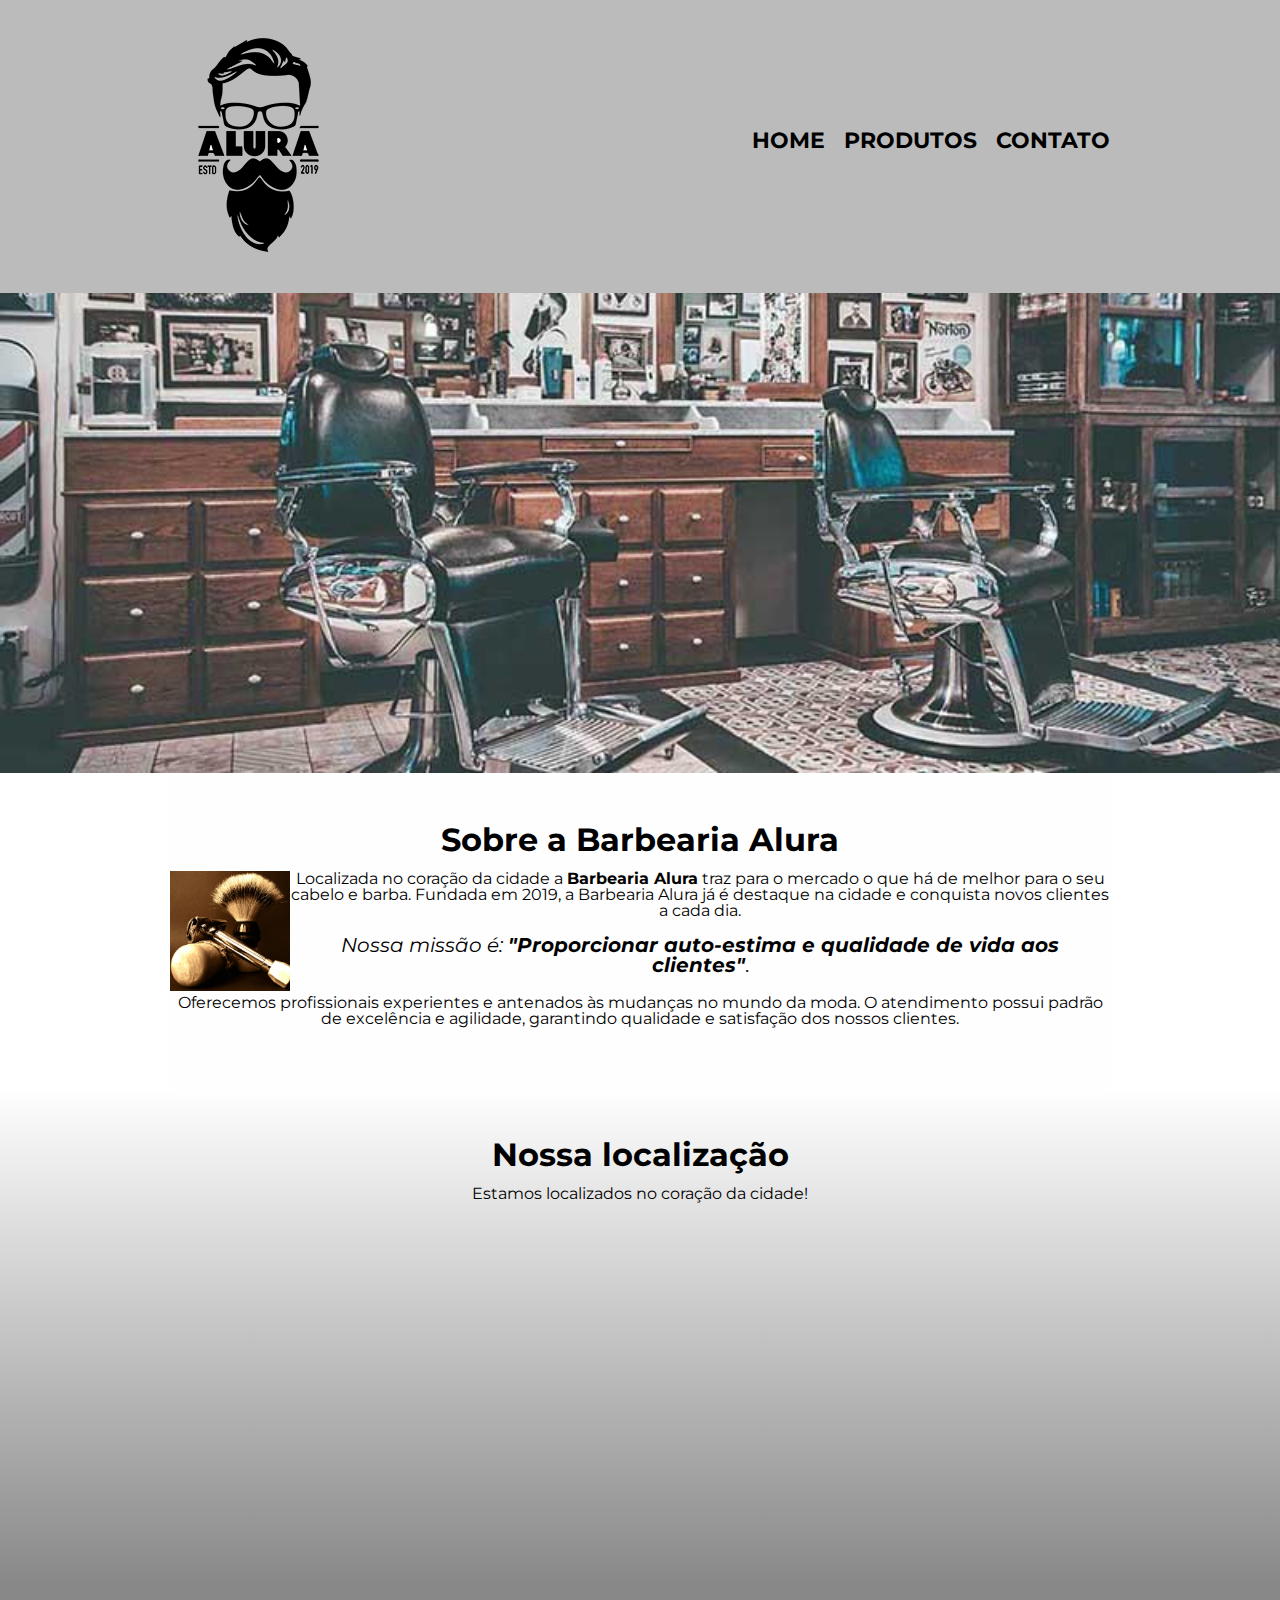
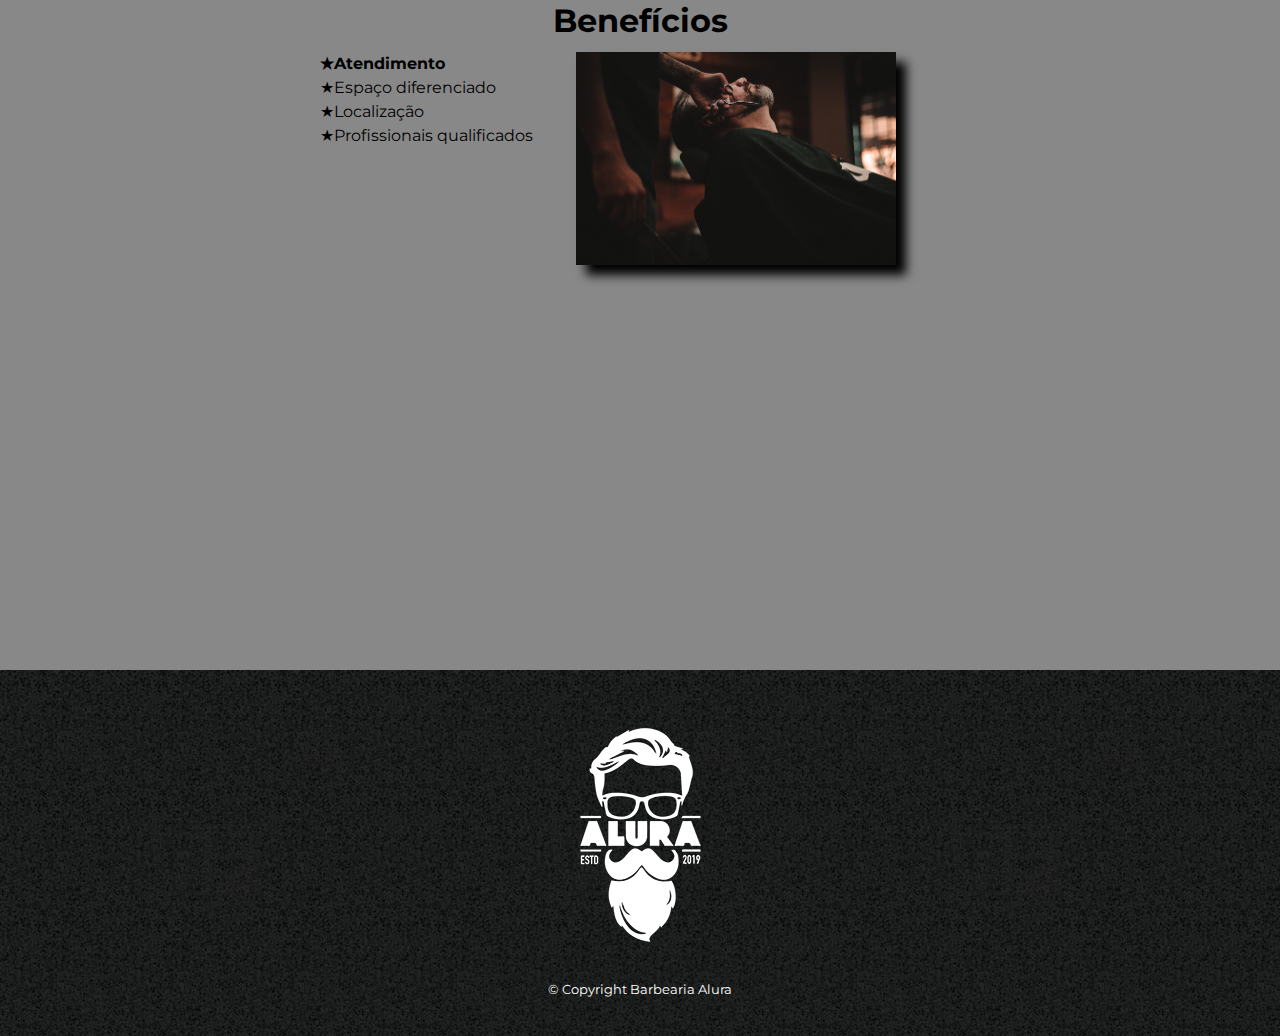
<file: index.html>
<!DOCTYPE html>
<html lang="pt-br">
<head>
	<meta charset="utf-8">
	<meta name="viewport" content="width=device-width, initial-scale=1">
	<title>Barbearia Alura</title>
	<link rel="icon" href="logo.png">
	<link rel="stylesheet" type="text/css" href="reset.css">
	<link rel="stylesheet" href="style-home.css">
	<link rel="preconnect" href="https://fonts.gstatic.com" crossorigin>
	<link href="https://fonts.googleapis.com/css2?family=Inter:wght@300&family=Manrope:wght@300;600&family=Montserrat:wght@100;300&display=swap" rel="stylesheet">
		
</head>
<body>
	<header>
		<div class="caixa">
			<h1><a href=""><img src="logo.png"></a></h1>
				<nav>
					<ul>
						<li><a href="index.html">Home</a></li>
						<li><a href="produtos.html">Produtos</a></li>
						<li><a href="contato.html">Contato</a></li>
					</ul>
				</nav>
		</div>
	</header>

		<img class="banner" src="banner.jpg">
	<main>
		<section class="principal">
			<h2 class="titulo-principal">Sobre a Barbearia Alura</h2>

			<img class="utensilios" src="utensilios.jpg" alt="Utensilios de barbeiro">

			<p>Localizada no coração da cidade a <strong>Barbearia Alura</strong> traz para o mercado o que há de melhor para o seu cabelo e barba. Fundada em 2019, a Barbearia Alura já é destaque na cidade e conquista novos clientes a cada dia.</p>

			<p class="missao"><em>Nossa missão é: <strong>"Proporcionar auto-estima e qualidade de vida aos clientes"</strong></em>.</p>

			<p>Oferecemos profissionais experientes e antenados às mudanças no mundo da moda. O atendimento possui padrão de excelência e agilidade, garantindo qualidade e satisfação dos nossos clientes.</p>
		</section>

		<div class="mapa-conteudo">
		<section class="mapa">
			<h3 class="titulo-principal">Nossa localização</h3>
			<p>Estamos localizados no coração da cidade!</p>
			<iframe src="https://www.google.com/maps/embed?pb=!1m18!1m12!1m3!1d7312.906804788281!2d-46.639634407862644!3d-23.58806695820405!2m3!1f0!2f0!3f0!3m2!1i1024!2i768!4f13.1!3m3!1m2!1s0x94ce5a2b2ed7f3a1%3A0xab35da2f5ca62674!2sCaelum%20-%20Escola%20de%20Tecnologia!5e0!3m2!1spt-BR!2sbr!4v1653607701105!5m2!1spt-BR!2sbr" width="100%" height="300" style="border:0;" allowfullscreen="" loading="lazy" referrerpolicy="no-referrer-when-downgrade"></iframe>
		</section>
		</div>

		<section class="beneficios">
			<h3 class="titulo-principal">Benefícios</h3>
							
		<div class="conteudo-beneficios">
			<ul class="lista-beneficios">
				<li class="itens">Atendimento</li>
				<li class="itens">Espaço diferenciado</li>
				<li class="itens">Localização</li>
				<li class="itens">Profissionais qualificados</li>
			</ul><img src="beneficios.jpg" class="img-beneficios">
		</div>

		<div class="video">
			<iframe width="100%" height="315" src="https://www.youtube.com/embed/wcVVXUV0YUY" frameborder="0" allow="accelerometer; autoplay; encrypted-media; gyroscope; picture-in-picture" allowfullscreen></iframe>
		</div>
		</section>

	</main>

	<footer>
		<img src="logo-branco.png">
		<p class="copyright">&copy; Copyright Barbearia Alura</p>
	</footer>
</body>
</html>
</file>
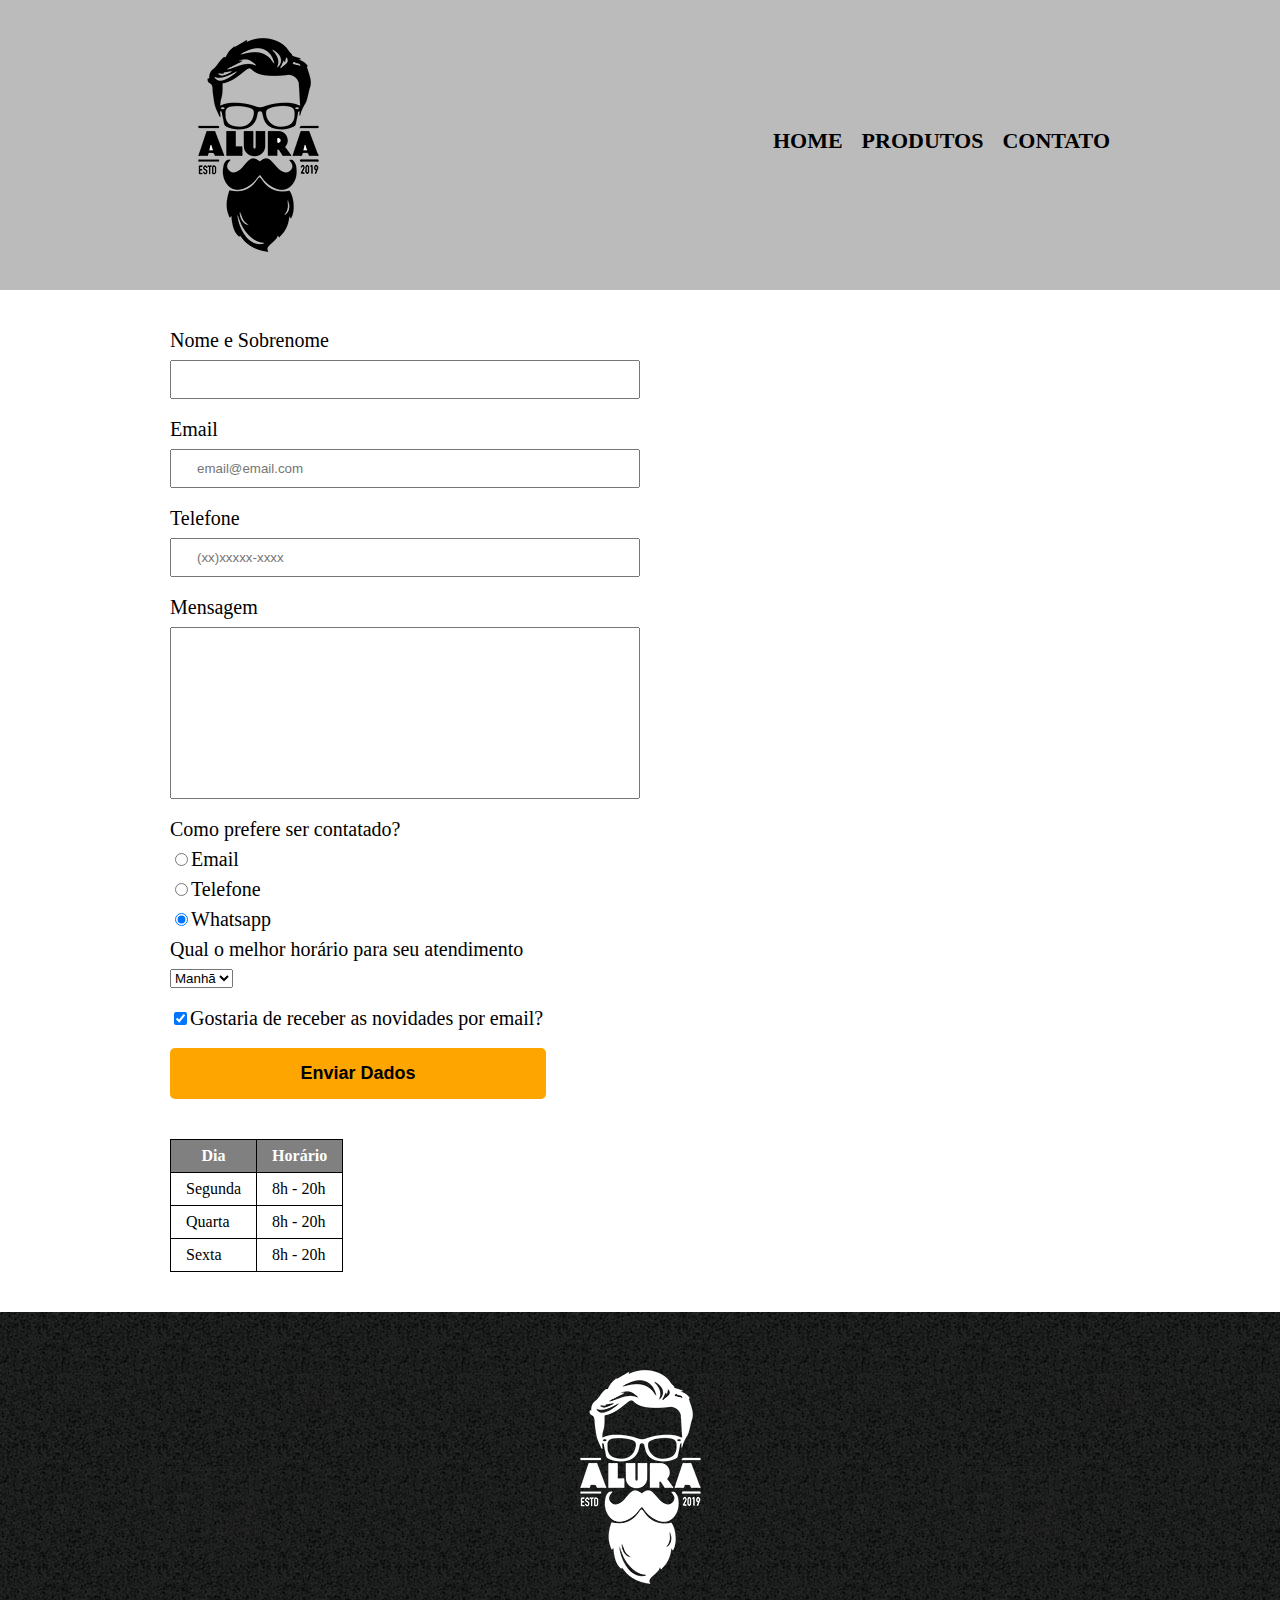
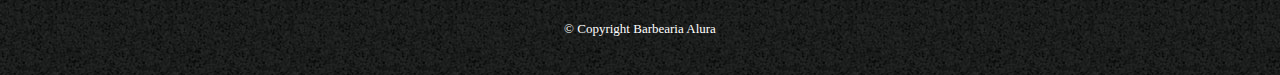
<file: contato.html>
<!DOCTYPE htmls>
<!DOCTYPE html>
<html>
	<head>
		<meta charset="utf-8">
		<meta name="viewport" content="width=device-width, initial-scale=1">
		<title>Contato | Barbearia Alura</title>
		<link rel="icon" href="logo.png">
		<link rel="stylesheet" type="text/css" href="reset.css">
		<link rel="stylesheet" type="text/css" href="style.css">
	</head>
	<body>
		<header>
			<div class="caixa">
				<h1><a href=""><img src="logo.png" alt="Logo da Barbearia Alura"></a></h1>
				<nav>
					<ul>
						<li><a href="index.html">Home</a></li>
						<li><a href="produtos.html">Produtos</a></li>
						<li><a href="contato.html">Contato</a></li>
					</ul>
				</nav>
			</div>
		</header>
        <main>
            <form>
                <label for="nomesobrenome">Nome e Sobrenome</label>
                <input type="text" id="nomesobrenome" class="input-padrao" required>

                <label for="email">Email</label>
                <input type="email" id="email" class="input-padrao" required placeholder="email@email.com">

                <label for="telefone">Telefone</label>
                <input type="tel" id="telefone" class="input-padrao" required placeholder="(xx)xxxxx-xxxx">

                <Label for="mensagem">Mensagem</Label>
                <textarea cols="70" rows="10" id="mensagem" class="input-padrao" required></textarea>

            <fieldset>
                <legend>Como prefere ser contatado?</legend>

                <label for="radio-email">
                <input type="radio" name="contato" value="radio-email">Email</label>
                

                <label for="radio-telefone">
                <input type="radio" name="contato" value="radio-telefone">Telefone</label>
                

                <label for="radio-whatsapp">
                <input type="radio" name="contato" value="radio-whatsapp" checked>Whatsapp</label>
				<fieldset>
					<legend>Qual o melhor horário para seu atendimento</legend>
					<select>
						<option>Manhã</option>
						<option>Tarde</option>
						<option>Noite</option>
					</select>
				</fieldset>    
			</fieldset>

                <label class="checkbox"><input type="checkbox" checked>Gostaria de receber as novidades por email?</label>

                <input type="submit" value="Enviar Dados" class="enviar">
            </form>
			<table>
				<thead>
					<tr>
						<th>Dia</th>
						<th>Horário</th>
					</tr>
				</thead>
				<tbody>
					<tr>
						<td>Segunda</td>
						<td>8h - 20h</td>
					</tr>
					<tr>
						<td>Quarta</td>
						<td>8h - 20h</td>
					</tr>
					<tr>
						<td>Sexta</td>
						<td>8h - 20h</td>
					</tr>	
				</tbody>
			</table>

        </main>
        <footer>
			<img src="logo-branco.png" alt="Logo da Barbearia Alura">
			<p class="copyright">&copy; Copyright Barbearia Alura</p>
		</footer>

	</body>
</html>
</file>
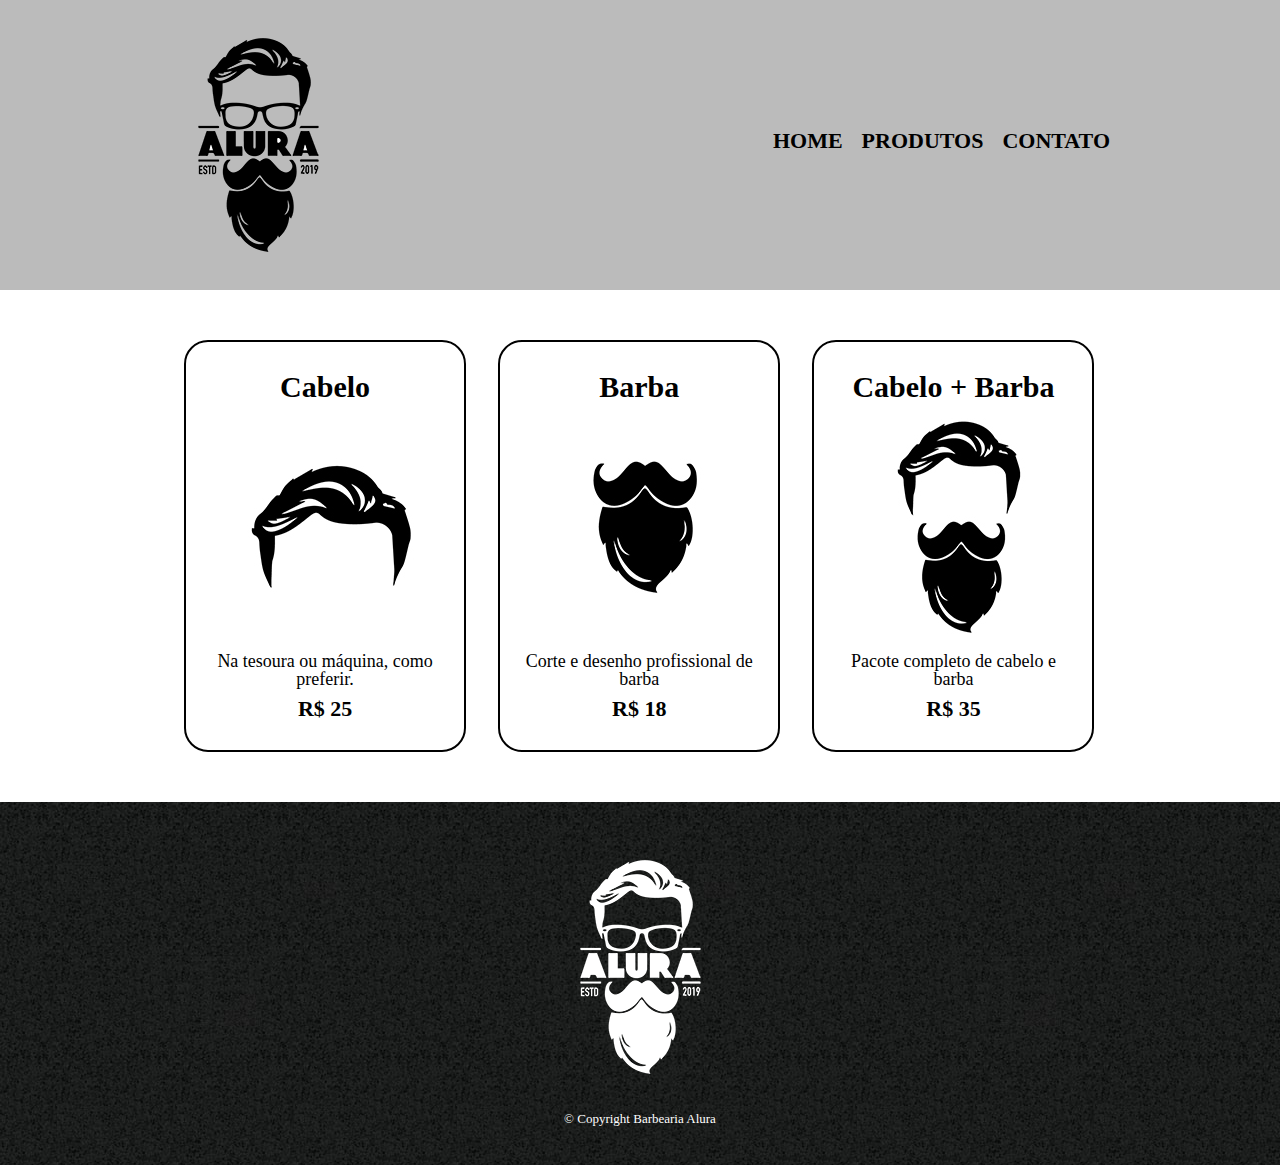
<file: produtos.html>
<!DOCTYPE htmls>
<!DOCTYPE html>
<html>
	<head>
		<meta charset="utf-8">
		<meta name="viewport" content="width=device-width, initial-scale=1">
		<title>Produtos | Barbearia Alura</title>
		<link rel="icon" href="logo.png">
		<link rel="stylesheet" type="text/css" href="reset.css">
		<link rel="stylesheet" type="text/css" href="style.css">
	</head>
	<body>
		<header>
			<div class="caixa">
				<h1><a href=""><img src="logo.png"></a></h1>
				<nav>
					<ul>
						<li><a href="index.html">Home</a></li>
						<li><a href="produtos.html">Produtos</a></li>
						<li><a href="contato.html">Contato</a></li>
					</ul>
				</nav>
			</div>
		</header>
		<main>
			<ul class="produtos">
				<li>
					<h2>Cabelo</h2>
					<img src="cabelo.jpg">
					<p class="produto-descricao">Na tesoura ou máquina, como preferir.</p>
					<p class="produto-preco">R$ 25</p>
				</li>
				<li>
					<h2>Barba</h2>
					<img src="barba.jpg">
					<p class="produto-descricao">Corte e desenho profissional de barba</p>
					<p class="produto-preco">R$ 18</p>
				</li>
				<li>
					<h2>Cabelo + Barba</h2>
					<img src="cabelo+barba.jpg">
					<p class="produto-descricao">Pacote completo de cabelo e barba</p>
					<p class="produto-preco">R$ 35</p>
				</li>
			</ul>
		</main>
		<footer>
			<img src="logo-branco.png">
			<p class="copyright">&copy; Copyright Barbearia Alura</p>
		</footer>

	</body>
</html>
</file>
<file: style-home.css>
body{
	font-family: 'Inter', sans-serif;
font-family: 'Manrope', sans-serif;
font-family: 'Montserrat', sans-serif;
}
header{
	background: #bbbbbb;
	padding: 20px 0;
}
.caixa{
	position: relative;
	width: 940px;
	margin: 0 auto;
}
nav{
	position: absolute;
	top: 110px;
	right: 0;
}
nav li{
	display: inline;
	margin: 0 0 0 15px;
}
nav a{
	text-transform: uppercase;
	color: #000;
	font-weight: bold;
	font-size: 22px;
	text-decoration: none;
}

nav a:hover{

	color: purple;
}

.banner{
	width: 100%;
}

.principal{
	position: relative;
	padding: 3em 0;
	background: #fefefe;
	width: 940px;
	margin: 0 auto;
	
}

.principal p{
	margin: 0 0 1em;
	text-align: center;
}

.principal strong{
	font-weight: bold;
}

.principal em{
	font-style: italic;
}

.missao{
	font-size: 20px;
	
}
.itens{
	line-height: 1.5;
}

.itens:before {
    content: "★";
}

.itens:first-child{
	font-weight: bold;
}

.beneficios{
	display: block;
	background: #888888;
	padding: 20px;
	clear: left;
	
}
.titulo-principal{
	text-align: center;
	font-size: 2em;
	padding-bottom: 15px;
	font-weight: bold;
}

.utensilios{
	width: 120px;
	float: left;
}

.mapa{
	background: linear-gradient(#fefefe, #888888);
	padding: 3em 0;
}

.mapa p{
	margin: 0 0 2em;
	text-align: center;
}
.conteudo-beneficios{
	width: 640px;
	margin: 0 auto;
	
}

.lista-beneficios{
	width: 40%;
	display: inline-block;
	vertical-align: top;
}

.img-beneficios{
	width: 50%;
	opacity: 1;
	transition: 400ms;
	box-shadow: 10px 10px 10px #000;
}

.img-beneficios:hover{
	opacity: 0.3;
}
.video {
    width: 560px;
    margin: 2em auto;
}
footer{
	text-align: center;
	background: url("bg.jpg");
	padding: 40px 0;
}
.copyright{
	color: #fff;
	font-size: 13px;
	margin-top: 20px;
}

@media screen and (max-width: 480px){
	.caixa, .principal, .conteudo-beneficios, .mapa-conteudo, .video{
		width: auto;
	}
	h1{
		text-align: center;
	}
	nav{
		position: static;
	}

	.lista-beneficios, .img-beneficios{
		width: 100%;
	}
}
</file>
<file: style.css>
header{
	background: #bbbbbb;
	padding: 20px 0;
}
.caixa{
	position: relative;
	width: 940px;
	margin: 0 auto;
}
nav{
	position: absolute;
	top: 110px;
	right: 0;
}
nav li{
	display: inline;
	margin: 0 0 0 15px;
}
nav a{
	text-transform: uppercase;
	color: #000;
	font-weight: bold;
	font-size: 22px;
	text-decoration: none;
}

nav a:hover{
	color: purple;
}
.produtos{
	width: 940px;
	margin: 0 auto;
	padding: 50px 0;
}
.produtos li{
	display: inline-block;
	text-align: center;
	width: 30%;
	vertical-align: top;
	margin: 0 1.5%;
	padding: 30px 20px;
	box-sizing: border-box;
	border: #000 2px solid;
	border-radius: 24px;
}
.produtos li:hover{
	border-color: purple;

}
.produtos li:active{
	border-color: red;
}
.produtos li:hover h2{
	font-size: 35px;
}
.produtos h2{
	font-size: 30px;
	font-weight: bold;
}
.produto-descricao{
	font-size: 18px;

}
.produto-preco{
	font-size: 22px;
	font-weight: bold;
	margin-top: 10px;
}
footer{
	text-align: center;
	background: url("bg.jpg");
	padding: 40px 0;
}
.copyright{
	color: #fff;
	font-size: 13px;
	margin-top: 20px;
}
main{
	width: 940px;
	margin: 0 auto;
}

form{
	margin: 40px 0;
}

form label {
    display:block;
    font-size: 20px;
    margin: 0 0 10px;
}

form textarea{
	resize: none;
}
form label, form legend{
	display: block;
	font-size: 20px;
	margin: 0 0 10px;
}

.input-padrao{
	display: block;
	margin: 0 0 20px;
	padding: 10px 25px;
	width: 50%;
}

.checkbox{
	margin: 20px 0;
}

.enviar{
	width: 40%;
	padding: 15px 0;
	background: orange;
	color: black;
	font-size: 18px;
	font-weight: bold;
	border: none;
	border-radius: 5px;
	transition: 1.5s all;
	cursor: pointer;
}

.enviar:hover{
	background: rgba(166, 91, 0, 0.992);
	color: white;
	transform: scale(1.2);
}

table{
	margin: 20px 0 40px;
}

thead{
	background: gray;
	color: white;
	font-weight: bold;
}

td, th{
	border: 1px solid black;
	padding: 8px 15px;
}

@media screen and (max-width: 480px){
	.caixa, form, table, footer, .produtos{
		width: auto;
	}
	h1{
		text-align: center;
	}
	nav{
		position: static;
	}
	.produtos li{
		display: block;
	}
}
</file>
